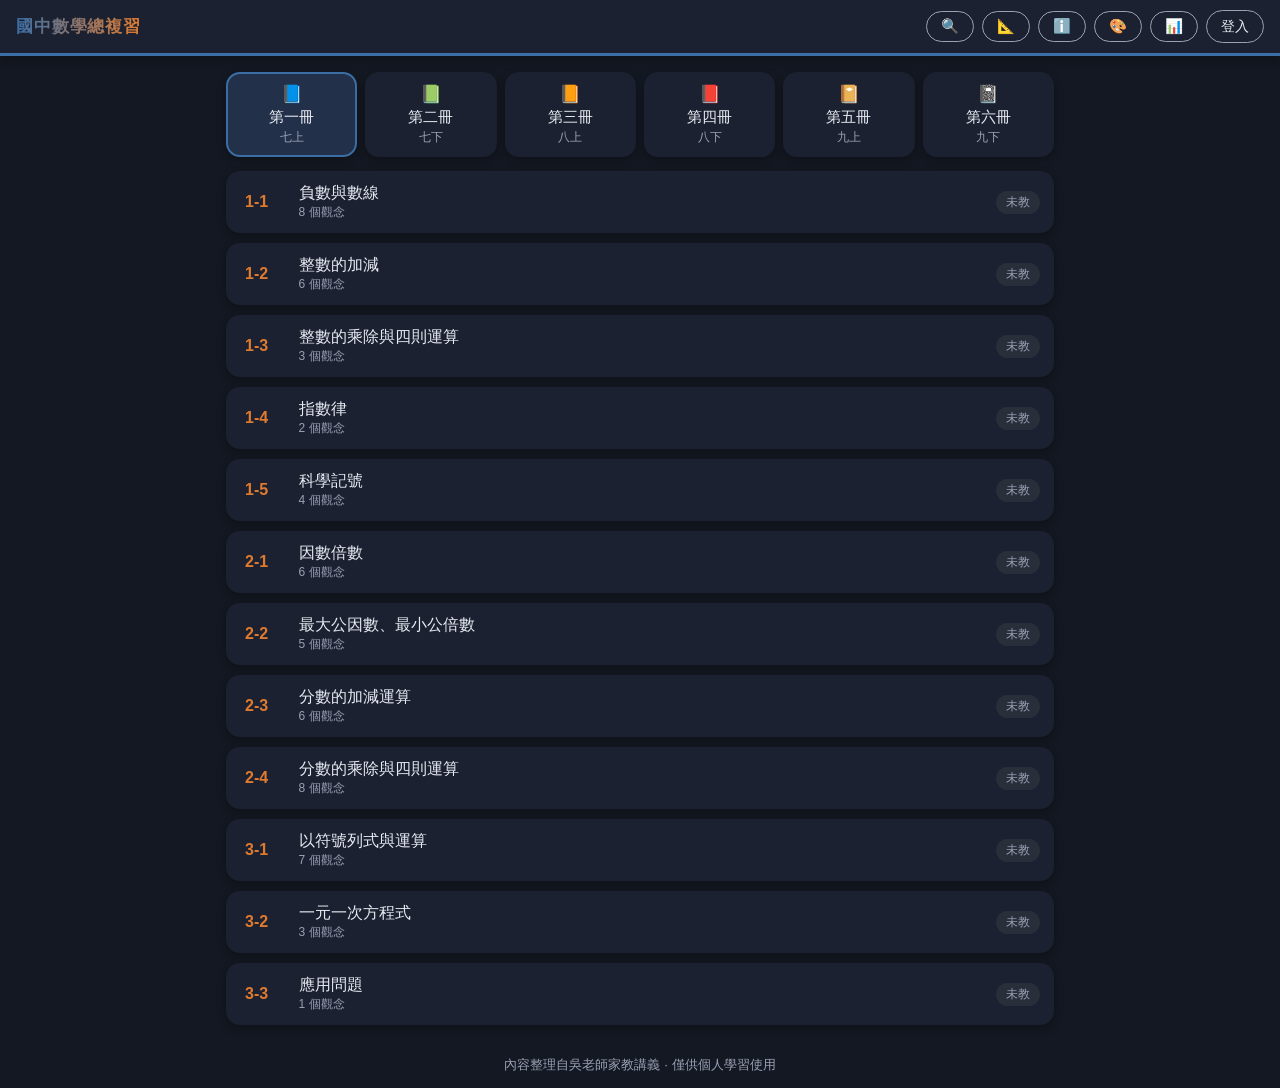
<file: index.html>
<!DOCTYPE html>
<html lang="zh-Hant">
<head>
<meta charset="UTF-8">
<meta name="viewport" content="width=device-width, initial-scale=1.0, viewport-fit=cover">
<meta name="theme-color" content="#1d3557">
<title>國中數學總複習 — 重點整理</title>
<link rel="stylesheet" href="js/vendor/katex/katex.min.css">
<link rel="stylesheet" href="css/style.css?v=20260816a">
</head>
<body>
<header class="topbar">
  <h1 id="homeLink">國中數學總複習</h1>
  <div class="topbar-controls">
    <button id="searchBtn" class="chip" title="搜尋觀念與例題">🔍</button>
    <button id="formulaBtn" class="chip" title="公式速查">📐</button>
    <button id="helpBtn" class="chip" title="使用說明與版本紀錄">ℹ️</button>
    <button id="themeBtn" class="chip" title="選擇色系">🎨</button>
    <button id="progressBtn" class="chip" title="學習進度總覽">📊</button>
  </div>
</header>

<main id="main">

<!-- 首頁：冊選擇 + 單元列表 -->
<section id="view-home" class="view">
  <div id="bookTabs" class="book-tabs"></div>
  <div id="unitList" class="unit-list"></div>
</section>

<!-- 單元頁 -->
<section id="view-unit" class="view hidden">
  <div class="unit-head">
    <button id="backBtn" class="chip">← 返回</button>
    <div class="unit-title-wrap">
      <div id="unitCrumb" class="unit-crumb"></div>
      <h2 id="unitTitle"></h2>
    </div>
    <div id="statusBtns" class="status-btns"></div>
  </div>
  <div id="conceptList"></div>
  <div class="unit-nav">
    <button id="prevUnit" class="chip">← 上一單元</button>
    <button id="nextUnit" class="chip">下一單元 →</button>
  </div>
  <button id="olBtn" class="ol-btn" title="直接寫在重點上">✍️</button>
</section>

<!-- 進度總覽 -->
<section id="view-progress" class="view hidden">
  <div class="unit-head">
    <button id="backBtn2" class="chip">← 返回</button>
    <h2>學習進度總覽</h2>
  </div>
  <div id="progressGrid"></div>
</section>

<!-- 公式速查 -->
<section id="view-formulas" class="view hidden">
  <div class="unit-head">
    <button id="fmBack" class="chip">← 返回</button>
    <h2>📐 公式速查</h2>
  </div>
  <div id="fmTabs" class="book-tabs"></div>
  <div id="fmList"></div>
</section>

<!-- 搜尋 -->
<section id="view-search" class="view hidden">
  <div class="unit-head">
    <button id="searchBack" class="chip">← 返回</button>
    <h2>🔍 搜尋</h2>
  </div>
  <input id="searchInput" class="search-input" type="search" placeholder="搜尋觀念、公式、例題…（如：畢氏定理）" autocomplete="off">
  <div id="searchResults"></div>
</section>

<!-- 使用說明與版本紀錄 -->
<section id="view-help" class="view hidden">
  <div class="unit-head">
    <button id="helpBack" class="chip">← 返回</button>
    <h2>使用說明</h2>
  </div>
  <div class="concept help-guide">
    <h3>📖 第一次使用</h3>
    <p><b>1 · 選冊別</b>：首頁上方切換第一冊到第六冊，點單元進入重點整理。</p>
    <p><b>2 · 登入同步</b>：用 Google 帳號登入，筆記、畫記、進度跨裝置同步。</p>
    <p><b>3 · 讀觀念卡、做例題</b>：每個觀念附「基礎／一般／精熟」三級例題，解答先想再展開。</p>
    <p><b>4 · 老師標進度</b>：單元右上可標「已教過／需加強／已精熟」，📊 進度總覽一眼看完六冊。</p>
    <p><b>5 · 做自己的筆記</b>：選取文字畫螢光重點；觀念卡可開手寫畫布；右下 ✍️ 直接寫在整頁重點旁。</p>
    <p><b>6 · 家長與老師</b>：👥 授權面板可讓家長「檢視」進度、老師「共編」標記，被授權人登入後切換檢視對象。</p>
    <p><b>7 · 搜尋與公式速查</b>：頂欄 🔍 輸入關鍵字直達任何觀念與例題；📐 六冊重要公式一頁掃完，考前快速複習。</p>
  </div>
  <div class="concept">
    <h3>🗒️ 版本紀錄</h3>
    <div id="verList"></div>
  </div>
</section>

</main>

<footer class="foot"><small>內容整理自吳老師家教講義 · 僅供個人學習使用</small></footer>

<script src="js/vendor/katex/katex.min.js"></script>
<script src="js/vendor/katex/auto-render.min.js"></script>
<script src="js/data/units.js"></script>
<script src="js/data/formulas.js"></script>
<script src="js/interactive.js"></script>
<script src="js/dialog.js"></script>
<script src="js/versions.js"></script>
<script src="js/app.js"></script>
<script src="js/sync.js?v=20260828a"></script>
</body>
</html>
</file>
<file: css/style.css>
/* MathReviewWu — 筆記本風格：介面色系可選 + 紙白內容卡（圖形/數式對比穩定，列印友善） */
:root{
  --bg:#141822; --bg2:#1b2130; --bg3:#233049; --card:#fdfcf7; --card-line:#e8e4d8;
  --ink:#22242a; --ink-soft:#5a5e6a; --fg:#e8eaf2; --fg-dim:#9aa1b5;
  --accent:#3a6ea5; --accent2:#e07a2f; --key:#c0392b;
  --ok:#2e7d32; --warn:#e6a817; --strong:#7b1fa2;
  --radius:14px; --shadow:0 3px 10px rgba(0,0,0,.3);
}
/* 色系（女兒挑的門面 🎨） */
html[data-theme="white"]{
  --bg:#f2f0ea; --bg2:#ffffff; --bg3:#e7ecf5; --fg:#2a2c33; --fg-dim:#7a7f8d;
  --accent:#3a6ea5; --accent2:#d97a2f; --shadow:0 3px 10px rgba(60,60,80,.14);
}
html[data-theme="forest"]{
  --bg:#122019; --bg2:#1a2b22; --bg3:#24463a;
  --accent:#3f9b6e; --accent2:#c9a13b;
}
html[data-theme="sakura"]{
  --bg:#fdf0f3; --bg2:#ffffff; --bg3:#fbdde6; --fg:#43333a; --fg-dim:#a08791;
  --accent:#d16b8f; --accent2:#8f6bd1; --key:#c0392b; --card:#fffafc; --card-line:#f3dde4;
  --shadow:0 3px 10px rgba(190,120,150,.18);
}
html[data-theme="sunny"]{
  --bg:#faf3e7; --bg2:#fffdf7; --bg3:#f5e3c8; --fg:#3d3427; --fg-dim:#98876c;
  --accent:#c77b3a; --accent2:#4a8fb5; --card:#fffef9; --card-line:#efe3cd;
  --shadow:0 3px 10px rgba(170,130,70,.16);
}
html[data-theme="violet"]{
  --bg:#191426; --bg2:#221b33; --bg3:#332752;
  --accent:#8d6fd1; --accent2:#d98cb3;
}
*{box-sizing:border-box;margin:0;padding:0}
html{-webkit-text-size-adjust:100%}
body{font-family:"Noto Sans TC","PingFang TC","Microsoft JhengHei",sans-serif;background:var(--bg);color:var(--fg);min-height:100vh;display:flex;flex-direction:column}

.topbar{display:flex;align-items:center;justify-content:space-between;padding:10px 16px;background:var(--bg2);position:sticky;top:0;z-index:20;box-shadow:var(--shadow);border-bottom:3px solid var(--accent)}
.topbar h1{font-size:1.05rem;cursor:pointer;letter-spacing:.05em;background:linear-gradient(90deg,var(--accent),var(--accent2));-webkit-background-clip:text;background-clip:text;-webkit-text-fill-color:transparent;font-weight:800}
.topbar-controls{display:flex;gap:8px;align-items:center}
.chip{border:1.5px solid var(--fg-dim);background:transparent;color:var(--fg);border-radius:999px;padding:6px 14px;font-size:.9rem;cursor:pointer;transition:transform .12s,border-color .12s}
.chip:hover{border-color:var(--accent)}
.chip:active{transform:scale(.94)}

/* 色系選單 */
.theme-pop{position:absolute;top:52px;right:12px;background:var(--bg2);border-radius:14px;box-shadow:0 8px 30px rgba(0,0,0,.35);padding:10px;display:grid;grid-template-columns:1fr 1fr;gap:8px;z-index:40}
.theme-opt{display:flex;align-items:center;gap:8px;padding:8px 12px;border-radius:10px;cursor:pointer;font-size:.88rem;color:var(--fg);border:2px solid transparent}
.theme-opt:hover{background:var(--bg3)}
.theme-opt.on{border-color:var(--accent)}
.theme-dot{width:20px;height:20px;border-radius:50%;flex:none;border:2px solid rgba(128,128,128,.35)}

#main{flex:1;width:100%;max-width:860px;margin:0 auto;padding:16px}
.hidden{display:none!important}
.foot{text-align:center;color:var(--fg-dim);padding:14px}

/* 首頁 */
.book-tabs{display:flex;gap:8px;flex-wrap:wrap;margin-bottom:14px}
.book-tab{flex:1 1 100px;text-align:center;padding:10px 4px;border-radius:var(--radius);background:var(--bg2);cursor:pointer;border:2px solid transparent;font-size:.95rem;box-shadow:var(--shadow);transition:transform .12s}
.book-tab:hover{transform:translateY(-2px)}
.book-tab small{display:block;color:var(--fg-dim);font-size:.72rem;margin-top:2px}
.book-tab.active{border-color:var(--accent);background:var(--bg3)}
.book-tab .bicon{font-size:1.1rem;display:block;margin-bottom:2px}
.unit-list{display:flex;flex-direction:column;gap:10px}
.unit-item{display:flex;align-items:center;gap:12px;background:var(--bg2);border-radius:var(--radius);padding:12px 14px;cursor:pointer;border-left:5px solid transparent;box-shadow:var(--shadow);transition:transform .12s}
.unit-item:not(.todo):hover{transform:translateX(4px)}
.unit-item.todo{opacity:.45;cursor:default}
.unit-item .sec{font-weight:700;color:var(--accent2);min-width:2.6em}
.unit-item .name{flex:1}
.unit-item .name small{display:block;color:var(--fg-dim);font-size:.75rem}
.unit-item.st-taught{border-left-color:var(--ok)}
.unit-item.st-weak{border-left-color:var(--warn)}
.unit-item.st-master{border-left-color:var(--strong)}
.st-label{font-size:.75rem;padding:3px 10px;border-radius:999px;white-space:nowrap}
.st-label.taught{background:rgba(46,125,50,.22);color:#7fd185}
.st-label.weak{background:rgba(230,168,23,.2);color:#f0c65e}
.st-label.master{background:rgba(123,31,162,.22);color:#ce93d8}
.st-label.none{background:rgba(128,128,128,.14);color:var(--fg-dim)}
html[data-theme="white"] .st-label.taught,html[data-theme="sakura"] .st-label.taught,html[data-theme="sunny"] .st-label.taught{color:#2e7d32}
html[data-theme="white"] .st-label.weak,html[data-theme="sakura"] .st-label.weak,html[data-theme="sunny"] .st-label.weak{color:#a3770a}
html[data-theme="white"] .st-label.master,html[data-theme="sakura"] .st-label.master,html[data-theme="sunny"] .st-label.master{color:#7b1fa2}
.note-badge{font-size:.72rem;color:var(--fg-dim)}

/* 單元頁 */
.unit-head{display:flex;align-items:center;gap:12px;margin-bottom:14px;flex-wrap:wrap}
.unit-title-wrap{flex:1;min-width:180px}
.unit-crumb{color:var(--fg-dim);font-size:.8rem}
.unit-head h2{font-size:1.25rem}
.status-btns{display:flex;gap:6px}
.status-btns .chip{font-size:.8rem;padding:5px 10px}
.status-btns .chip.on-taught{background:var(--ok);border-color:var(--ok);color:#fff}
.status-btns .chip.on-weak{background:var(--warn);border-color:var(--warn);color:#1d1d1d}
.status-btns .chip.on-master{background:var(--strong);border-color:var(--strong);color:#fff}

/* 觀念卡：紙感 */
.concept{background:var(--card);color:var(--ink);border-radius:var(--radius);padding:18px 20px;margin-bottom:18px;box-shadow:var(--shadow);position:relative}
.concept h3{font-size:1.05rem;color:var(--accent);border-bottom:2px solid var(--card-line);padding-bottom:8px;margin-bottom:12px}
.concept h3 .cnum{display:inline-block;background:var(--accent);color:#fff;border-radius:6px;padding:1px 8px;margin-right:8px;font-size:.85rem}
.concept p{line-height:1.9;margin:6px 0}
.concept .key{color:var(--key);border-bottom:2px solid rgba(192,57,43,.45);font-weight:700;padding:0 1px}
.inline-ex{background:#f4f0e4;border-left:4px solid var(--accent2);border-radius:0 8px 8px 0;padding:8px 12px;margin:10px 0;line-height:1.8;font-size:.95rem}
.concept-fig{text-align:center;margin:12px 0}
.concept-fig img,.concept-fig svg{max-width:100%;height:auto}

/* 例題 */
.ex-block{margin-top:14px;border-top:1px dashed var(--card-line);padding-top:12px}
.ex-block .ex-head{font-weight:700;color:var(--accent2);margin-bottom:8px;font-size:.92rem}
.example{background:#f7f5ec;border-radius:10px;padding:12px 14px;margin-bottom:10px}
.example .q{line-height:1.85}
.example .q .exnum{font-weight:700;color:var(--accent2);margin-right:6px}
.example .q .ex-d-易{color:#2e7d32;background:rgba(46,125,50,.12);border-radius:6px;padding:1px 8px;font-size:.82rem}
.example .q .ex-d-中{color:#b5731f;background:rgba(224,122,47,.13);border-radius:6px;padding:1px 8px;font-size:.82rem}
.example .q .ex-d-難{color:#8e24aa;background:rgba(123,31,162,.12);border-radius:6px;padding:1px 8px;font-size:.82rem}
.example .toggle-sol{margin-top:8px;background:none;border:1px solid var(--accent);color:var(--accent);border-radius:999px;padding:4px 14px;font-size:.82rem;cursor:pointer}
.example .sol{margin-top:10px;border-top:1px dashed #d8d2bf;padding-top:10px}
.example .sol ol{padding-left:1.4em;line-height:1.9}
.example .sol .ans{margin-top:8px;font-weight:700;color:var(--ok)}

/* 筆記區 */
.note-area{margin-top:14px;border-top:1px dashed var(--card-line);padding-top:10px}
.note-area label{font-size:.85rem;color:var(--ink-soft);display:flex;align-items:center;gap:6px;margin-bottom:6px}
.note-area textarea{width:100%;min-height:64px;border:1px solid var(--card-line);border-radius:8px;padding:10px;font:inherit;font-size:.95rem;line-height:1.7;background:repeating-linear-gradient(#fffef9,#fffef9 30px,#efe9da 31px);resize:vertical;color:var(--ink)}
.note-area textarea:focus{outline:2px solid var(--accent);border-color:transparent}
.note-saved{font-size:.75rem;color:var(--ok);opacity:0;transition:opacity .3s}
.note-saved.show{opacity:1}

/* 螢光筆 */
.use-hint{background:var(--bg2);color:var(--fg-dim);border-radius:10px;padding:10px 14px;margin-bottom:14px;font-size:.85rem;line-height:1.6}
.use-hint b{color:var(--accent2)}
mark.hl{background:transparent;color:inherit;border-radius:3px;padding:0 1px;cursor:pointer;box-decoration-break:clone;-webkit-box-decoration-break:clone}
mark.hl-y{background:rgba(255,213,0,.5)}
mark.hl-g{background:rgba(97,208,121,.45)}
mark.hl-p{background:rgba(255,120,170,.4)}
.hl-bubble{position:absolute;z-index:70;background:var(--bg2);border-radius:999px;box-shadow:0 5px 20px rgba(0,0,0,.35);padding:7px 12px;display:flex;gap:10px;align-items:center;user-select:none;-webkit-user-select:none}
.hl-tip{font-size:.9rem}
.hl-dot{width:26px;height:26px;border-radius:50%;border:2px solid rgba(128,128,128,.35);cursor:pointer;padding:0}
.hl-dot:hover{transform:scale(1.12)}
.hl-dot.y{background:#ffd500}
.hl-dot.g{background:#61d079}
.hl-dot.p{background:#ff78aa}
.hl-del{background:none;border:1.5px solid var(--fg-dim);color:var(--fg);border-radius:999px;padding:5px 14px;font-size:.85rem;cursor:pointer;font-family:inherit}
.hl-del:hover{border-color:#c0392b;color:#c0392b}

/* 手寫筆記 */
.ink-area{margin-top:10px;border-top:1px dashed var(--card-line);padding-top:8px}
.ink-toggle{background:none;border:none;color:var(--ink-soft);font-size:.85rem;cursor:pointer;font-family:inherit;display:flex;align-items:center;gap:6px;padding:4px 0}
.ink-toggle .ink-dot{color:var(--accent2);font-size:.55rem}
.ink-toggle .ink-arrow{font-size:.75rem;transition:transform .15s}
.ink-toggle.open .ink-arrow{transform:rotate(180deg)}
.ink-tools{display:flex;gap:7px;align-items:center;margin:8px 0;flex-wrap:wrap}
.ink-tool{width:32px;height:32px;border-radius:50%;border:2px solid rgba(128,128,128,.3);cursor:pointer;background:#f0ede2;font-size:.95rem;display:flex;align-items:center;justify-content:center;padding:0}
.ink-tool.ink-pen.on{border-color:var(--accent);box-shadow:0 0 0 2px rgba(58,110,165,.3)}
.ink-tool:active{transform:scale(.92)}
.ink-canvas{width:100%;display:block;border:1px solid var(--card-line);border-radius:8px;touch-action:none;background:repeating-linear-gradient(#fffef9,#fffef9 30px,#efe9da 31px);cursor:crosshair}

/* 整頁手寫：覆蓋在觀念卡上的透明畫布 */
.ol-canvas{position:absolute;inset:0;width:100%;height:100%;pointer-events:none;z-index:5;border-radius:var(--radius)}
body.write-mode .ol-canvas{pointer-events:auto;touch-action:none;cursor:crosshair;outline:2px dashed rgba(58,110,165,.35);outline-offset:-2px}
body.write-mode .concept{user-select:none;-webkit-user-select:none}
.ol-btn{position:fixed;right:16px;bottom:18px;z-index:45;width:54px;height:54px;border-radius:50%;font-size:1.35rem;background:var(--accent);color:#fff;border:none;box-shadow:0 4px 14px rgba(0,0,0,.35);cursor:pointer;transition:transform .12s}
.ol-btn:active{transform:scale(.92)}
body.write-mode .ol-btn{background:var(--ok)}
.ol-tools{position:fixed;left:50%;transform:translateX(-50%);bottom:18px;z-index:55;background:var(--bg2);border-radius:999px;box-shadow:0 6px 24px rgba(0,0,0,.4);padding:8px 12px;display:flex;gap:8px;align-items:center;max-width:94vw}
.ol-tools .ol-done{font-size:.85rem;padding:5px 14px}

.unit-nav{display:flex;justify-content:space-between;margin:18px 0}

/* 進度總覽 */
.pg-book{margin-bottom:18px}
.pg-book h3{font-size:1rem;color:var(--accent2);margin-bottom:8px}
.pg-row{display:flex;align-items:center;gap:10px;background:var(--bg2);border-radius:10px;padding:8px 12px;margin-bottom:6px;cursor:pointer;box-shadow:var(--shadow)}
.pg-row .sec{color:var(--accent2);font-weight:700;min-width:2.6em;font-size:.85rem}
.pg-row .name{flex:1;font-size:.9rem}
.pg-stats{display:flex;gap:14px;flex-wrap:wrap;margin-bottom:16px}
.pg-stat{background:var(--bg2);border-radius:var(--radius);padding:12px 18px;text-align:center;flex:1;min-width:110px;box-shadow:var(--shadow)}
.pg-stat b{color:var(--accent)}
.pg-stat b{display:block;font-size:1.5rem}
.pg-stat small{color:var(--fg-dim)}

/* 分級授權 */
.viewas-banner{display:flex;align-items:center;justify-content:center;gap:12px;flex-wrap:wrap;background:rgba(230,168,23,.16);border-bottom:2px solid var(--warn);padding:8px 14px;font-size:.9rem}
.viewas-banner b{color:var(--accent2)}
.grant-panel{position:fixed;top:56px;right:10px;width:min(340px,94vw);background:var(--bg2);border-radius:14px;box-shadow:0 8px 30px rgba(0,0,0,.35);padding:14px;z-index:50}
.gp-title{font-size:.8rem;color:var(--fg-dim);margin:10px 0 6px;font-weight:700}
.gp-title:first-child{margin-top:0}
.gp-row{display:flex;align-items:center;gap:8px;padding:8px 10px;border-radius:10px;font-size:.9rem;word-break:break-all}
.gp-switch{cursor:pointer;border:1.5px solid transparent}
.gp-switch:hover{background:var(--bg3);border-color:var(--accent)}
.gp-tag{font-size:.7rem;background:rgba(58,110,165,.2);color:var(--accent);border-radius:999px;padding:2px 8px;flex:none}
.gp-del{margin-left:auto;background:none;border:1px solid var(--fg-dim);color:var(--fg-dim);border-radius:999px;padding:2px 10px;font-size:.75rem;cursor:pointer;flex:none}
.gp-del:hover{border-color:#c0392b;color:#c0392b}
.gp-add{display:flex;gap:6px;margin-top:8px;flex-wrap:wrap}
.gp-add input{flex:1 1 130px;min-width:0;padding:7px 10px;border-radius:8px;border:1px solid var(--fg-dim);background:var(--bg);color:var(--fg);font-size:.88rem}
.gp-add select{padding:7px 6px;border-radius:8px;border:1px solid var(--fg-dim);background:var(--bg);color:var(--fg);font-size:.85rem}
.gp-hint{font-size:.73rem;color:var(--fg-dim);margin-top:8px;line-height:1.5}

/* 同步 UI */
.sync-ui{display:flex;align-items:center;gap:6px}
.sync-chip{width:34px;height:34px;padding:0;border-radius:50%;font-weight:700}
.sync-status{font-size:.72rem;color:var(--fg-dim)}
.sync-login-wrap{position:relative}
.gsi-slot{position:absolute;inset:0;opacity:.011;overflow:hidden}
.gsi-slot:empty{pointer-events:none}

@media (max-width:520px){
  .status-btns{width:100%;justify-content:flex-start}
  .book-tab{flex:1 1 30%}
}
@media print{
  body{background:#fff;color:#000}
  .topbar,.status-btns,.unit-nav,.foot,.chip,.toggle-sol,.ink-tools,.hl-bubble,.use-hint,.ol-btn,.ol-tools{display:none!important}
  mark.hl{-webkit-print-color-adjust:exact;print-color-adjust:exact}
  .concept{box-shadow:none;border:1px solid #ccc;page-break-inside:avoid}
  .example .sol{display:block!important}
}

/* ---- 使用說明與版本紀錄（內容在紙白 .concept 卡上，用卡片色系變數） ---- */
.help-guide p{line-height:1.9;margin:8px 0}
.ver-item{border-top:1px solid var(--card-line);padding:10px 0}
.ver-item:first-child{border-top:none}
.ver-head{display:flex;align-items:baseline;gap:10px}
.ver-head .ver-date{color:var(--ink-soft);font-size:.85rem}
.ver-item ul{margin:6px 0 0;padding-left:20px}
.ver-item li{margin:4px 0;line-height:1.7}

/* ---- 解答逐步展開（2026-08-11） ---- */
.example .sol li.s-hide,.example .sol .ans.s-hide{display:none}
.example .sol li.s-show{animation:stepIn .35s ease}
.example .sol .ans.s-show{animation:stepIn .35s ease}
@keyframes stepIn{from{opacity:0;transform:translateY(4px)}to{opacity:1;transform:none}}
.example .step-next{margin-top:8px;background:var(--accent);color:#fff;border:none;border-radius:999px;padding:5px 16px;font-size:.85rem;cursor:pointer}
.example .step-next.hidden{display:none}

/* ---- 互動圖形（js/interactive.js） ---- */
.ifig-box{margin:14px 0;border:1px solid var(--card-line);border-radius:12px;padding:12px;background:#fbfaf5}
.ifig-title{font-size:.88rem;font-weight:700;color:var(--accent2);margin-bottom:8px;line-height:1.6}
.ifig-svg{display:block;width:100%;max-width:420px;height:auto;margin:0 auto;touch-action:none;user-select:none;-webkit-user-select:none}
.ifig-svg.ifig-narrow{max-width:300px}
.ifig-drag{cursor:grab}
.ifig-readout{text-align:center;margin-top:8px;font-size:1rem;line-height:1.7;color:#22242a}
.ifig-readout .q{color:#c0392b;font-weight:700}
.ifig-readout .eq{color:#3a6ea5;font-size:1.1rem}
.ifig-sliders{margin-top:10px;display:flex;flex-direction:column;gap:6px}
.ifig-slider{display:flex;align-items:center;gap:10px;font-size:.9rem;color:#22242a}
.ifig-slider label{min-width:86px;text-align:right}
.ifig-slider input[type=range]{flex:1;accent-color:#3a6ea5;min-width:0}
.ifig-slider b{min-width:34px;color:#3a6ea5}
.ifig-controls{display:flex;gap:8px;justify-content:center;margin-top:10px}
.ifig-btn{background:var(--accent);color:#fff;border:none}
.ifig-btn:disabled{opacity:.55;cursor:default}
.ifig-steps{margin-top:10px;display:flex;flex-direction:column;gap:4px}
.ifig-step{font-size:.88rem;line-height:1.7;color:#9aa0ad;padding:4px 8px;border-radius:8px;display:flex;gap:8px}
.ifig-step .sn{flex:0 0 auto;width:20px;height:20px;border-radius:50%;background:#e3e6ec;color:#7a8090;font-size:.75rem;display:flex;align-items:center;justify-content:center;font-weight:700;margin-top:2px}
.ifig-step.done{color:#22242a}
.ifig-step.done .sn{background:rgba(46,125,50,.15);color:#2e7d32}
.ifig-step.now{color:#22242a;background:rgba(224,122,47,.1)}
.ifig-step.now .sn{background:#e07a2f;color:#fff}

/* ---- 搜尋 ---- */
.search-input{width:100%;padding:12px 16px;border-radius:12px;border:1px solid var(--line);background:var(--bg2);color:var(--fg);font:inherit;font-size:1rem;margin-bottom:12px}
.search-input:focus{outline:2px solid var(--accent);border-color:transparent}
.search-row{background:var(--bg2);border-radius:12px;padding:10px 14px;margin-bottom:8px;cursor:pointer;display:flex;flex-direction:column;gap:2px}
.search-row:hover{outline:2px solid var(--accent)}
.sr-crumb{font-size:.75rem;color:var(--fg-dim)}
.sr-title{font-weight:700;color:var(--accent2)}
.sr-snip{color:var(--fg-dim);font-size:.82rem;line-height:1.5}

/* ---- 公式速查 ---- */
.fm-card h3{margin:0 0 8px}
.fm-rows{margin:0;padding-left:20px}
.fm-rows li{margin:7px 0;line-height:1.95}

/* ---- 搜尋跳轉的觀念卡閃爍 ---- */
.c-flash{animation:cFlash 1.1s ease-in-out 2}
@keyframes cFlash{0%,100%{box-shadow:var(--card-shadow,0 1px 4px rgba(0,0,0,.15))}50%{box-shadow:0 0 0 4px var(--accent)}}

@media print{
  .s-hide{display:list-item!important}
  .example .sol .ans.s-hide{display:block!important}
  .step-next,.ifig-box,.search-input{display:none!important}
}

/* 互動圖模式按鈕選中態（2026-08-11 全面鋪開） */
.ifig-btn.on{background:#22242a;outline:2px solid var(--accent)}

/* ---------- 站內對話框（取代原生 alert/confirm，2026-08-15） ---------- */
.dlg-overlay{position:fixed;inset:0;background:rgba(0,0,0,.55);z-index:120;display:flex;align-items:center;justify-content:center;padding:1.2rem}
.dlg-card{background:var(--bg2);border:1.5px solid var(--fg-dim);border-radius:var(--radius);padding:1.1rem 1.2rem;max-width:360px;width:100%;box-shadow:var(--shadow)}
.dlg-msg{color:var(--fg);font-size:.95rem;line-height:1.7;white-space:pre-line;margin-bottom:1rem}
.dlg-btns{display:flex;gap:.6rem;justify-content:flex-end}
.dlg-btns .chip.dlg-primary{background:var(--accent);border-color:var(--accent);color:#fff}
</file>
